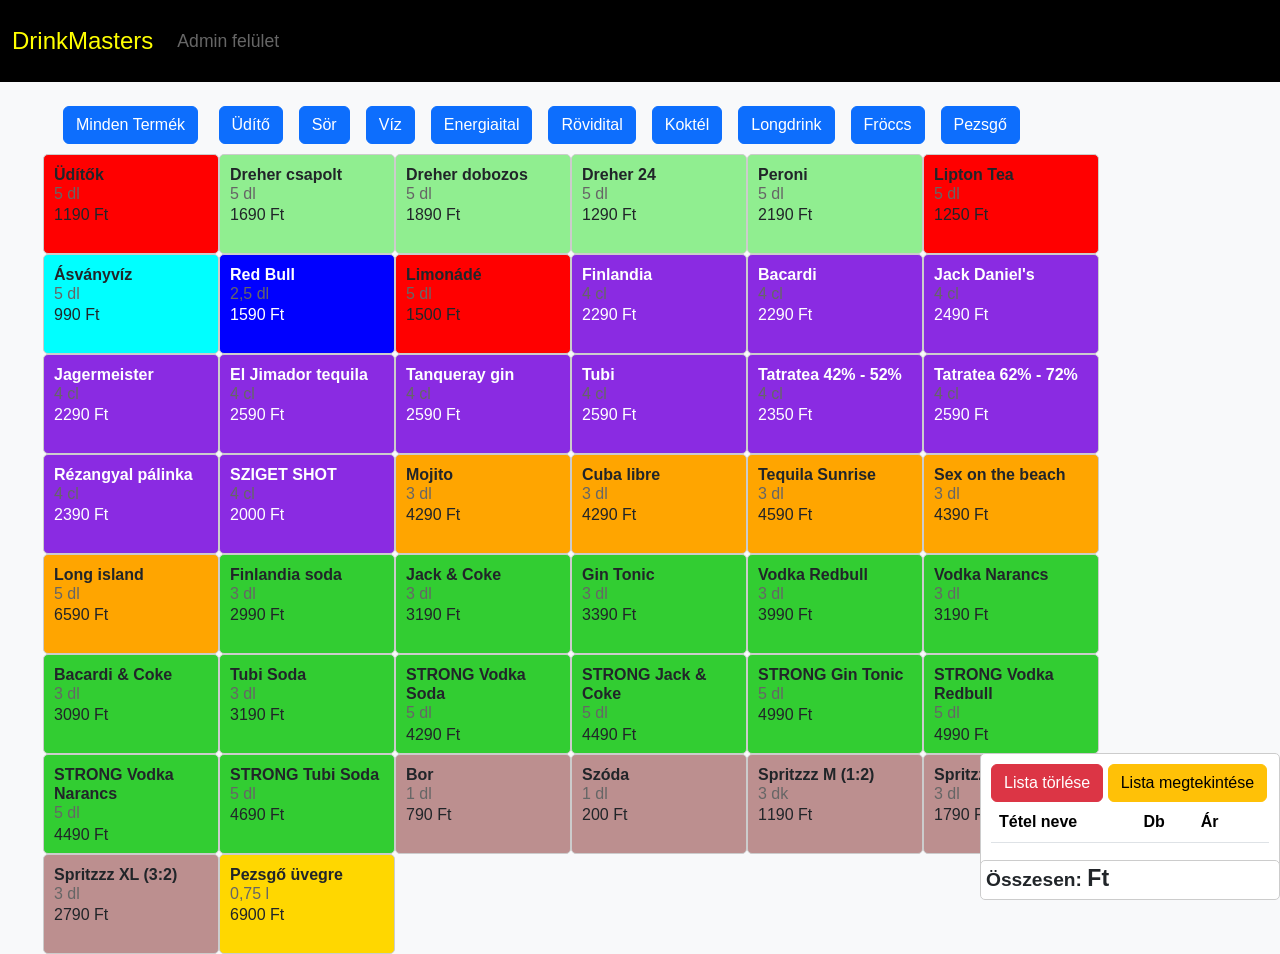
<file: index.html>
<!DOCTYPE html>
<html lang="hu">
<head>
  <meta charset="UTF-8">
  <meta name="viewport" content="width=device-width, initial-scale=1.0">
  <title>DrinkMasters</title>
  <link rel="stylesheet" href="bootstrap/bootstrap.min.css">
  <script src="bootstrap/bootstrap.min.js"></script>
  <link rel="stylesheet" href="style.css">
   
</head>
<body>
<header>  
    <nav class="navbar navbar-expand-lg">
      <div class="container-fluid">
        <a class="navbar-brand" href="#">DrinkMasters</a>
        <button class="navbar-toggler" type="button" data-bs-toggle="collapse" data-bs-target="#navbarNav" aria-controls="navbarNav" aria-expanded="false" aria-label="Toggle navigation">
          <span class="navbar-toggler-icon"></span>
        </button>
        <div class="collapse navbar-collapse" id="navbarNav">
          <ul class="navbar-nav">
            <li class="nav-item">
              <a class="nav-link" href="adminlogin.html" id="adminButton">Admin felület</a>
            </li>
          </ul>
        </div>
      </div>
    </nav>
</header>

<div class="container mt-4">
  <div class="row">
    <div class="categoryButton">
      <div id="categoryFilter" class="categoryFilter">
        <!-- KATEGÓRIA GOMBOK-->
        <button class="btn btn-primary mx-2" id="backButton">Minden Termék</button>
        
      </div>
      <div>
        <div id="itemPlace" class="flex-container">

          <!--KÁRTYÁK-->

        </div>
      </div>
    </div>
  </div>
</div>
</div>
<div class="fixed-summary">
  <button id="clearListBtn" class="btn btn-danger">Lista törlése</button>
  <button id="openListBtn" class="btn btn-warning" onclick="openCashoutPage()">Lista megtekintése</button>

  <div class="totalItems">
    <table class="table table-striped">
      <thead>
        <tr>
          <th>Tétel neve</th>
          <th>Db</th>
          <th>Ár</th>

          <th></th>
        </tr>
      </thead>
      <tbody id="summeryBody"></tbody>
    </table>
  </div>

  </div>
</div>
<div id="totalAmount">
  <div class="total">
    <p class="totalText">Összesen: <span id="total" style="font-size: larger;"> Ft</span></p>
  </div>

<script src="items.js"></script>
<script src="app.js"></script>
</body>
</html>
</file>
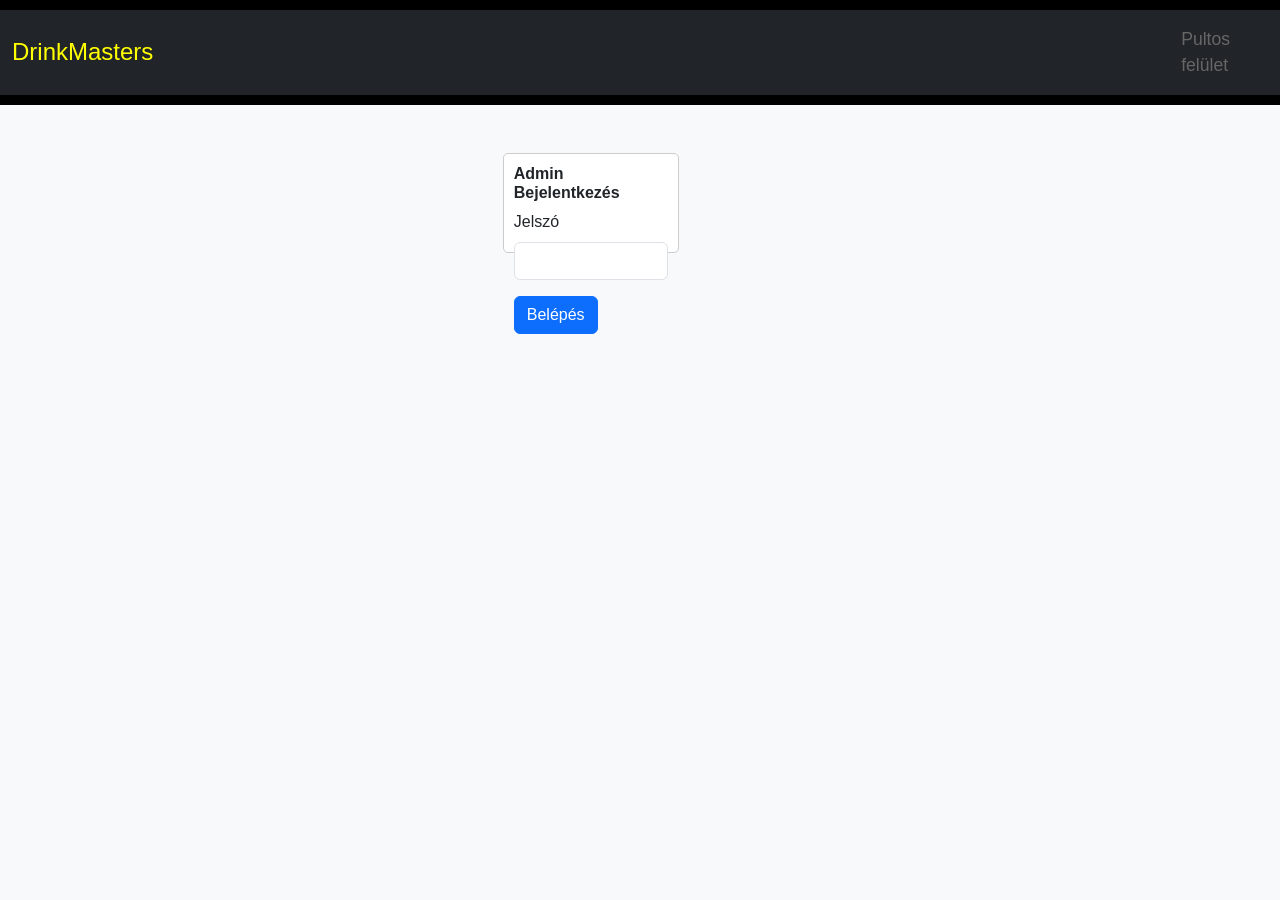
<file: adminlogin.html>
<!DOCTYPE html>
<html lang="hu">
<head>
  <meta charset="UTF-8">
  <meta name="viewport" content="width=device-width, initial-scale=1.0">
  <title>Admin Bejelentkezés</title>
  <link rel="stylesheet" href="bootstrap/bootstrap.min.css">
  <script src="bootstrap/bootstrap.min.js"></script>
  <link rel="stylesheet" href="style.css">
</head>
<body>
    <header>
    <nav class="navbar navbar-expand-lg navbar-dark bg-dark">
        <div class="container-fluid">
          <a class="navbar-brand" href="#">DrinkMasters</a>
        </div>
        <div class="collapse navbar-collapse" id="navbarNav">
            <ul class="navbar-nav">
              <li class="nav-item">
                <a class="nav-link" href="index.html" id="adminButton">Pultos felület</a>
              </li>
            </ul>
          </div>
      </nav>
    </header>
    
    <div class="container mt-5">
        <div class="row justify-content-center">
          <div class="col-md-6 offset-md-3"> <!-- Módosított oszlopok -->
            <div class="card">
              <div class="card-body">
                <h5 class="card-title">Admin Bejelentkezés</h5>
                <form id="loginForm">
                  <div class="mb-3">
                    <label for="password" class="form-label">Jelszó</label>
                    <input type="password" class="form-control" id="password" required>
                  </div>
                  <button type="submit" class="btn btn-primary">Belépés</button>
                </form>
              </div>
            </div>
          </div>
        </div>
      </div>

  <script src="admin.js"></script>
</body>
</html>
</file>
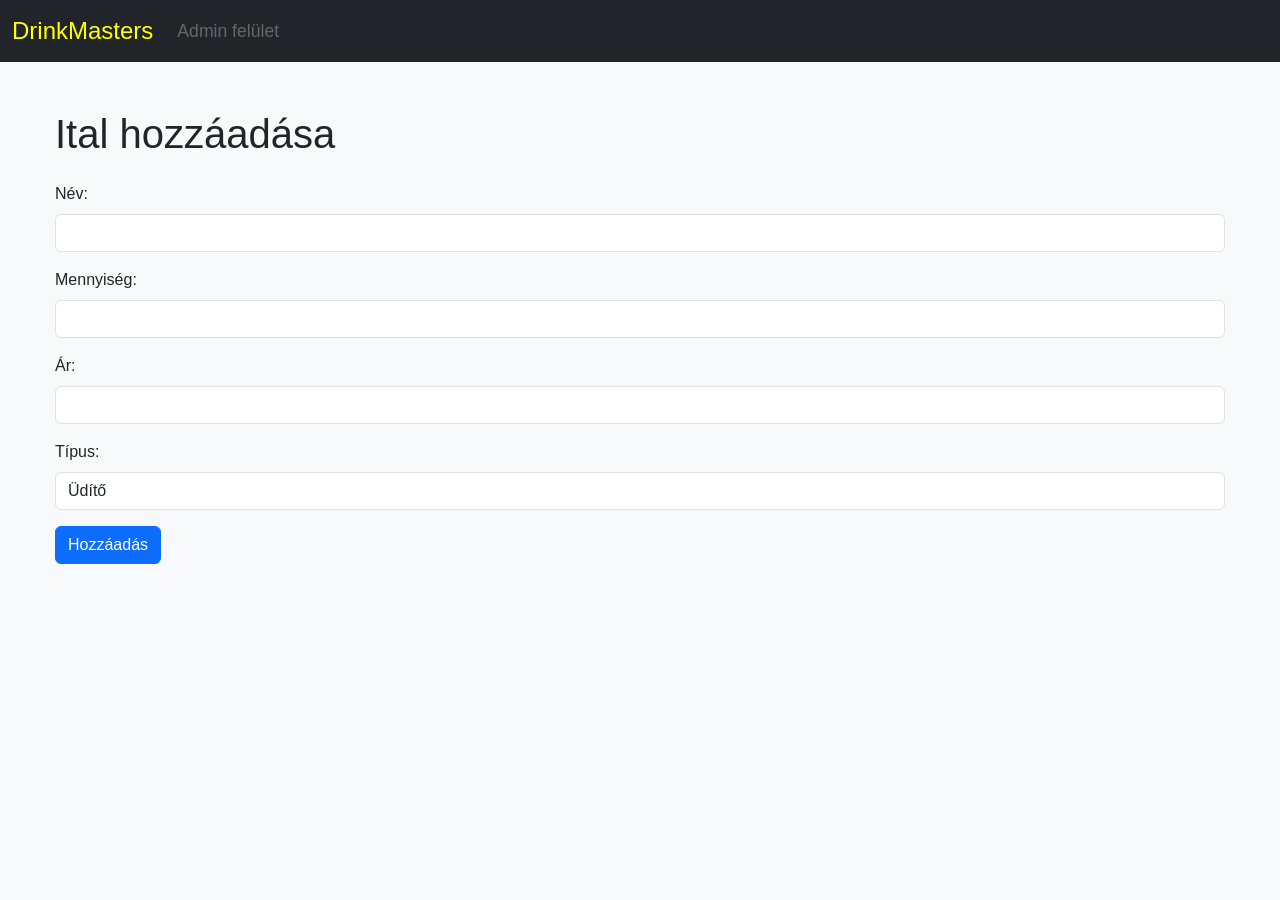
<file: itemadd.html>
<!DOCTYPE html>
<html lang="hu">
<head>
  <meta charset="UTF-8">
  <meta name="viewport" content="width=device-width, initial-scale=1.0">
  <title>Ital hozzáadása</title>
  <link rel="stylesheet" href="bootstrap/bootstrap.min.css">
  <script src="bootstrap/bootstrap.min.js"></script>
  <link rel="stylesheet" href="style.css">
</head>
<body>
  <nav class="navbar navbar-expand-lg navbar-dark bg-dark">
    <div class="container-fluid">
        <a class="navbar-brand" href="#">DrinkMasters</a>
      <button class="navbar-toggler" type="button" data-bs-toggle="collapse" data-bs-target="#navbarNav" aria-controls="navbarNav" aria-expanded="false" aria-label="Toggle navigation">
        <span class="navbar-toggler-icon"></span>
      </button>
      <div class="collapse navbar-collapse" id="navbarNav">
        <ul class="navbar-nav">
          <li class="nav-item">
            <a class="nav-link" href="admin.html">Admin felület</a>
          </li>
          <!-- További navigációs elemeket itt lehet megadni -->
        </ul>
      </div>
    </div>
  </nav>
  
  <div class="container mt-5">
    <h1 class="mb-4">Ital hozzáadása</h1>

    <form id="addItemForm">
      <div class="mb-3">
        <label for="itemName" class="form-label">Név:</label>
        <input type="text" class="form-control" id="itemName" name="itemName">
      </div>
      <div class="mb-3">
        <label for="itemAmount" class="form-label">Mennyiség:</label>
        <input type="text" class="form-control" id="itemAmount" name="itemAmount">
      </div>
      <div class="mb-3">
        <label for="itemPrice" class="form-label">Ár:</label>
        <input type="text" class="form-control" id="itemPrice" name="itemPrice">
      </div>
      <div class="mb-3">
        <label for="itemCategory" class="form-label">Típus:</label>
        <select class="form-control" id="itemCategory" name="itemCategory">
          <option value="Soda">Üdítő</option>
          <option value="Cocktail">Koktél</option>
          <option value="Longdrink">Longdrink</option>
          <option value="Beer">Sör</option>
          <option value="Cups">Poharak</option>
          <option value="Energydrink">Energiaital</option>
          <option value="Shot">Shot</option>
          <option value="Spritz">Fröccs</option>
          <option value="Wine">Bor</option>
          <option value="Champagne">Pezsgő</option>
          <option value="Other">Egyéb</option>
        </select>
      </div>

      <button type="submit" class="btn btn-primary">Hozzáadás</button>
    </form>
  </div>

  <script src="additem.js"></script>
  <script src="items.js"></script>
  <script src="app.js"></script>
  <link rel="stylesheet" href="style.css">
</body>
</html>
</file>
<file: style.css>
/* Közös alapértelmezett stílusok */
body {
    margin: 0;
    font-family: Arial, sans-serif;
    background-color: #f8f9fa;
}



.container {
    width: 100%;
    max-width: 1200px; /* Korlátozzuk a konténer maximális szélességét */
    margin: 0 auto; /* Középre igazítás */
    padding: 0 15px; /* Belső térköz a tartalom körül */
}

/* Fejléc stílusok */
header {
    background-color: black;
    padding: 10px 0;
    color: yellow;
}



.navbar-brand {
    font-size: 1.5rem;
    color: yellow;
}

.navbar-nav .nav-link {
    font-size: 1.1rem;
}

/* Kategória szűrő gombok stílusok */
.categoryFilter {
    margin-bottom: 10px;
}

.nav-link {
    color: #666;
}



/* Termék kártyák és tartalmuk stílusok */
.flex-container {
    display: flex;
    flex-wrap: wrap;
    justify-content: flex-start; /* A tartalmat balra igazítjuk a sorokban */
}

.card-item {
    min-width: 11rem;
    max-width: 11rem;
    min-height: 100px;
    max-height: 100px;
    padding: 0;
    box-sizing: border-box; /* A padding ne növelje a szélességet */
}
.card-body {
    padding: 10px;
}
.card {
    border: 1px solid #ccc;
    border-radius: 5px;
    display: flexbox;
    min-width: 11rem;
    max-width: 11rem;
    min-height: 100px;
    max-height: 100px;
}

.Beer {
    background-color: lightgreen;
    border: 1px solid #ccc;
    border-radius: 5px;
    display: flexbox;
    min-width: 11rem;
    max-width: 11rem;
    min-height: 100px;
    max-height: 100px;
}

.Energydrink {
    background-color: blue;
    color: white;
    border: 1px solid #ccc;
    border-radius: 5px;
    display: flexbox;
    min-width: 11rem;
    max-width: 11rem;
    min-height: 100px;
    max-height: 100px;
}

.Water {
    background-color: aqua;
    border: 1px solid #ccc;
    border-radius: 5px;
    display: flexbox;
    min-width: 11rem;
    max-width: 11rem;
    min-height: 100px;
    max-height: 100px;
}

.Shot {
    
        background-color:blueviolet;
        color: white;
        border: 1px solid #ccc;
        border-radius: 5px;
        display: flexbox;
        min-width: 11rem;
        max-width: 11rem;
        min-height: 100px;
        max-height: 100px;
    
}

.Spritz {
    background-color: rosybrown;
    border: 1px solid #ccc;
    border-radius: 5px;
    display: flexbox;
    min-width: 11rem;
    max-width: 11rem;
    min-height: 100px;
    max-height: 100px;
}

.Champagne {
    background-color: gold;
    border: 1px solid #ccc;
    border-radius: 5px;
    display: flexbox;
    min-width: 11rem;
    max-width: 11rem;
    min-height: 100px;
    max-height: 100px;
}

.Longdrink {
    background-color:limegreen;
    border: 1px solid #ccc;
    border-radius: 5px;
    display: flexbox;
    min-width: 11rem;
    max-width: 11rem;
    min-height: 100px;
    max-height: 100px;
}

.Cocktail {
    background-color: orange;
    border: 1px solid #ccc;
    border-radius: 5px;
    display: flexbox;
    min-width: 11rem;
    max-width: 11rem;
    min-height: 100px;
    max-height: 100px;
}

.Soda {
    background-color: red;
    border: 1px solid #ccc;
    border-radius: 5px;
    display: flexbox;
    min-width: 11rem;
    max-width: 11rem;
    min-height: 100px;
    max-height: 100px;
}


.card-title {
    font-size: 1em;
    font-weight: bold;
}

.card-subtitle {
    font-size: 1em;
    color: #666;
}

.card-text {
    font-size: 1em;
}




/* Fixált összegzés stílusok */
.fixed-summary {
    position: fixed;
    bottom: 0;
    right: 0;
    width: 25%;
    max-width: 300px; /* Korlátozzuk a fix szélességet nagyobb képernyőkön */
    max-height: 80%;
    background-color: #fff; /* Háttérszín */
    border: 1px solid #ccc; /* Keret */
    border-radius: 5px; /* Kerekített sarkok */
    padding: 10px;
    box-sizing: border-box; /* A padding ne növelje a szélességet */
    z-index: 999; /* Biztosítja, hogy a fixált elem a lap többi tartalma fölé kerüljön */
    overflow-y: scroll;
    margin-bottom: 30px;

}

.totalItems {
    margin-bottom: 15px;
}

.table th,
.table td {
    font-size: 1rem;
    padding: 8px;
}

.table th {
    font-weight: bold;
}

.totalText {
    font-size: 1.2rem;
    font-weight: bold;
    margin-bottom: 15px;
    position:absolute;

}

.trashbin {
    justify-content: center;
}

#total {
    font-size: 20px;
    font-weight: bold;
    margin-bottom: 10px;
    text-align: center;
    bottom: 10px; /* A felső távolság az összegző doboz tetejétől */
    right: 10px; /* A jobb távolság az összegző doboz jobb szélétől */

}


#totalAmount {
    position: fixed;
    bottom: 0;
    right: 0;
    width: 25%;
    max-width: 300px; /* Korlátozzuk a fix szélességet nagyobb képernyőkön */
    height: 40px;
    max-height: 80%;
    background-color: #fff; /* Háttérszín */
    border: 1px solid #ccc; /* Keret */
    border-radius: 5px; /* Kerekített sarkok */
    padding-left: 5px;
    box-sizing: border-box; /* A padding ne növelje a szélességet */
    z-index: 999;
}
</file>
